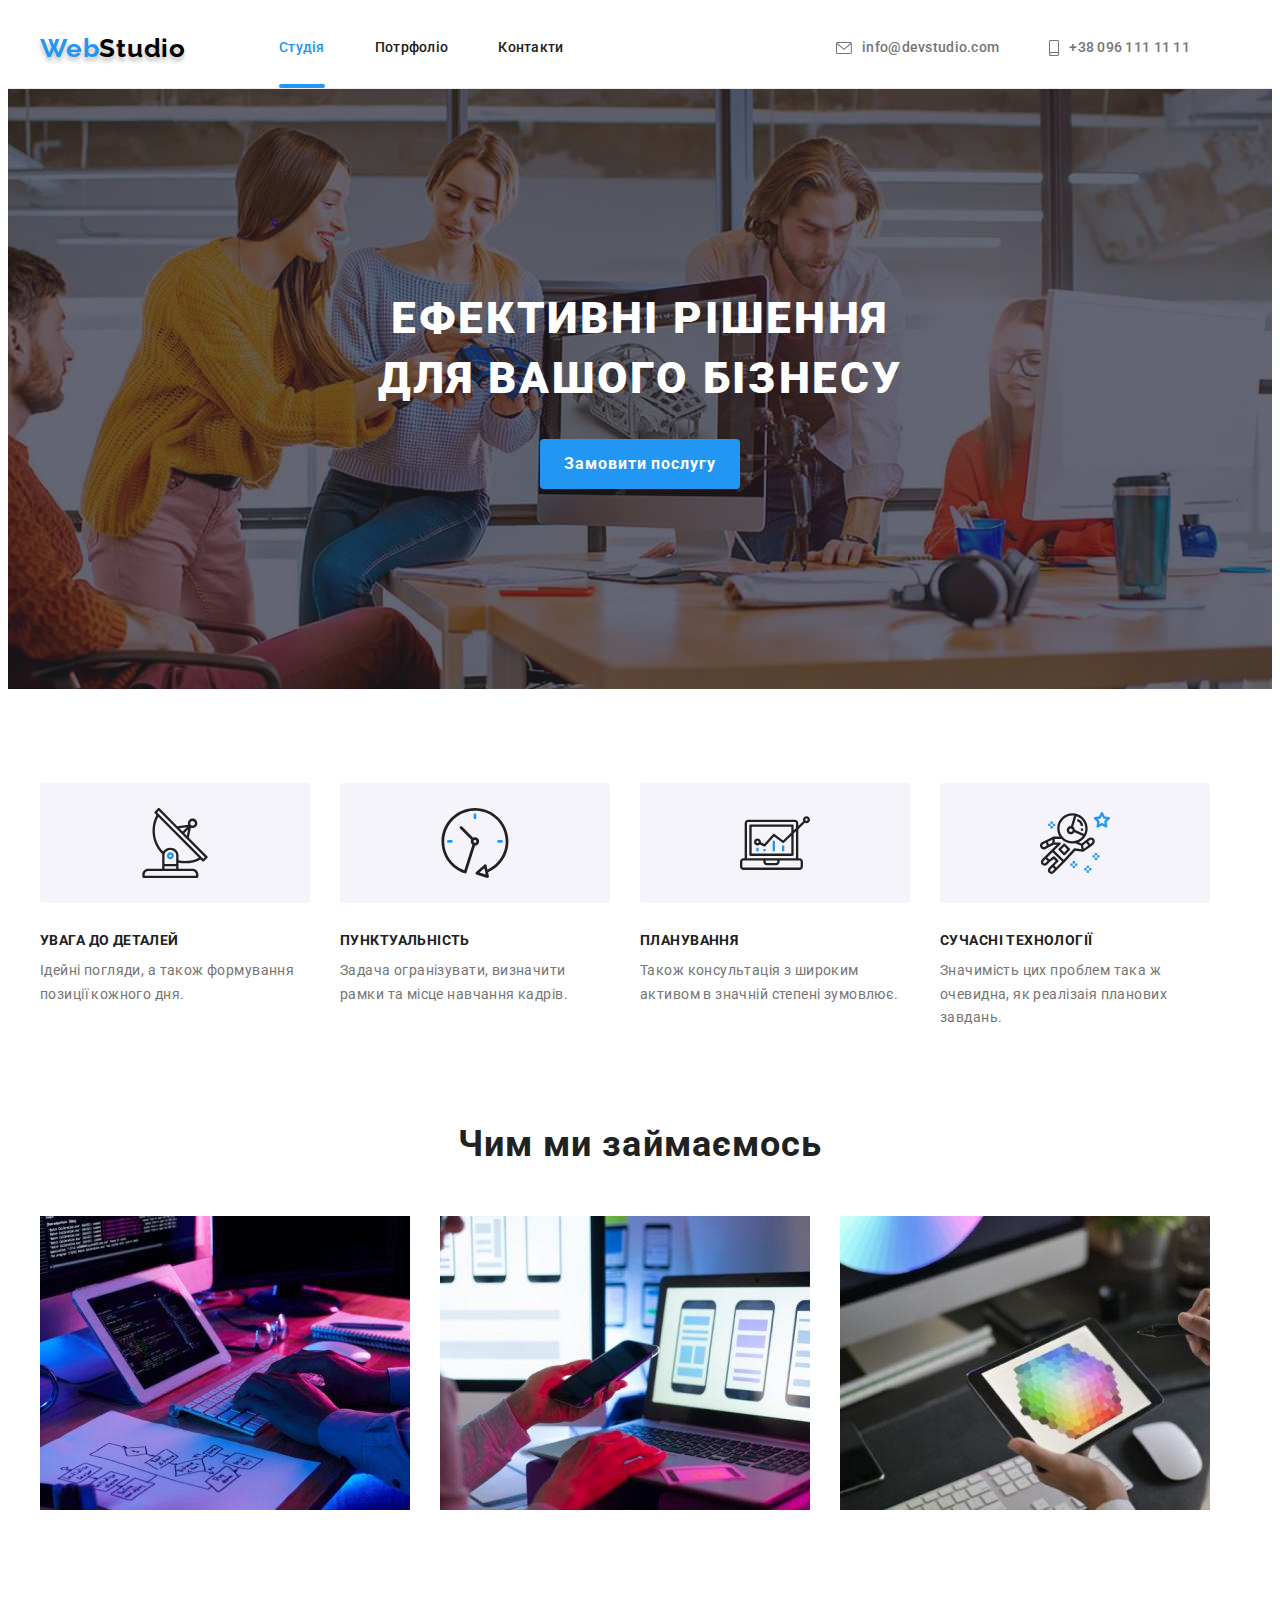
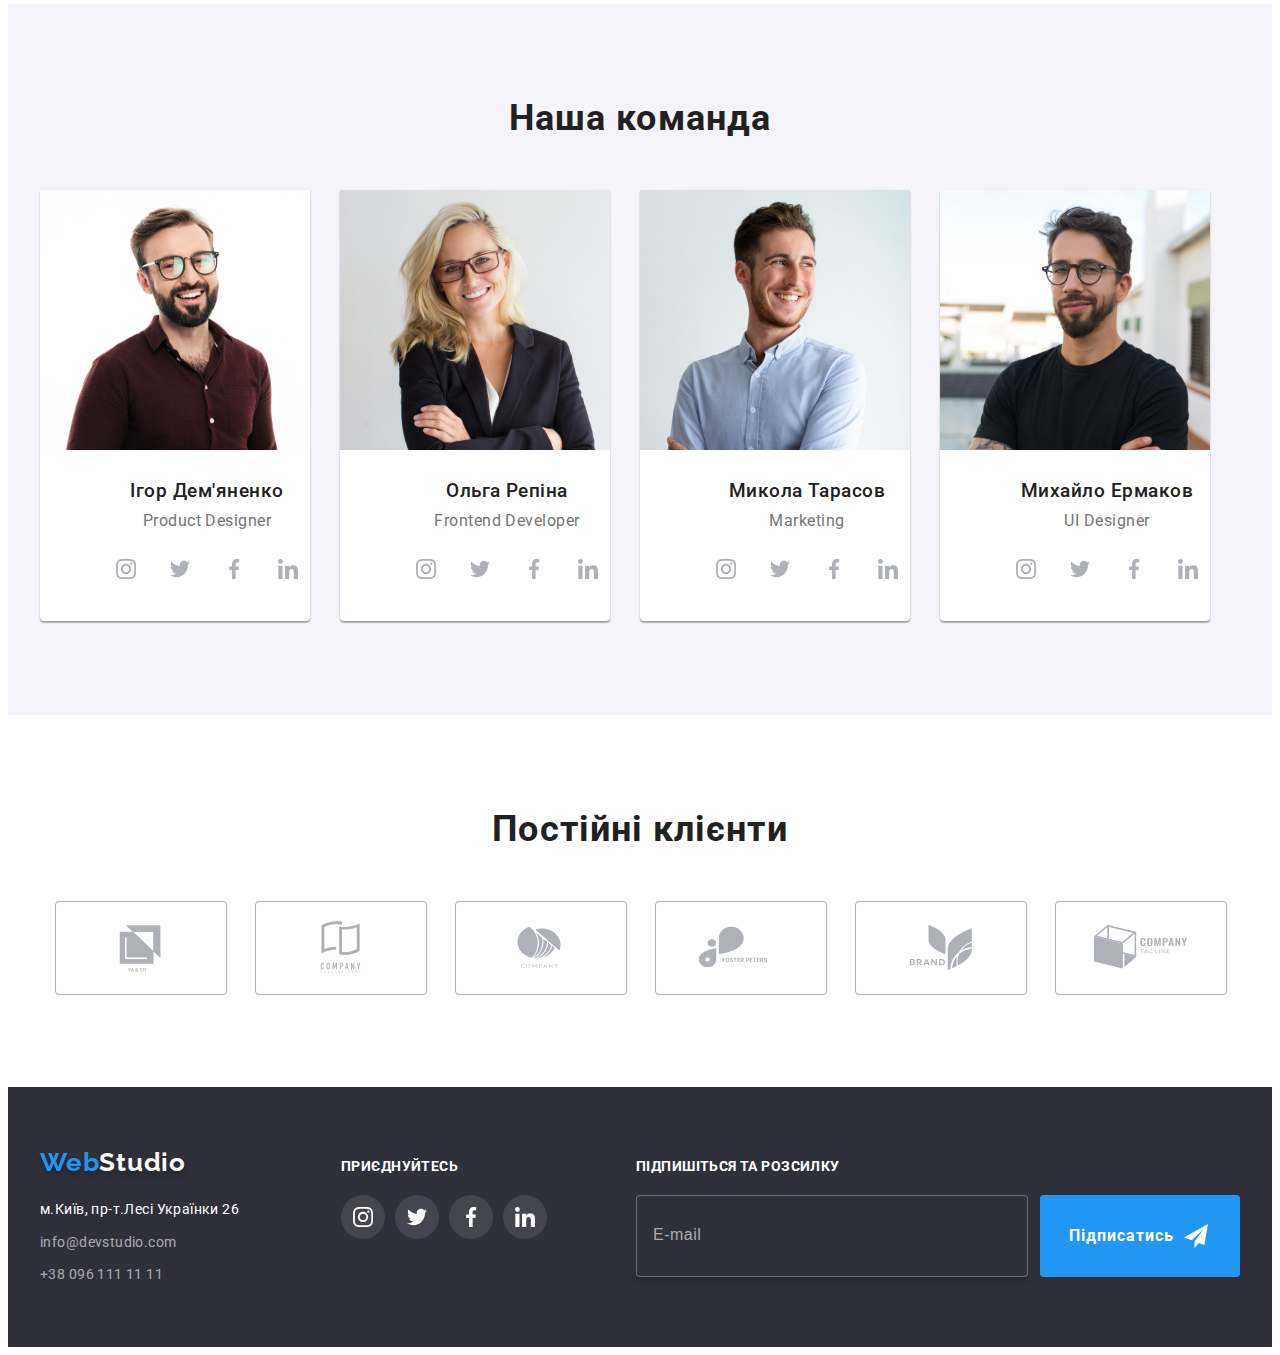
<file: index.html>
<!DOCTYPE html>
<html lang="uk">

<head>
  <meta charset="UTF-8" />
  <meta http-equiv="X-UA-Compatible" content="IE=edge" />
  <meta name="viewport" content="width=device-width, initial-scale=1.0" />
  <title>WS</title>
  <link href="https://fonts.googleapis.com/css2?family=Raleway:wght@700&family=Roboto:wght@400;500;700;900&display=swap"
    rel="stylesheet">
  <link rel="stylesheet" href="https://cdnjs.cloudflare.com/ajax/libs/modern-normalize/1.1.0/modern-normalize.min.css"
    integrity="sha512-wpPYUAdjBVSE4KJnH1VR1HeZfpl1ub8YT/NKx4PuQ5NmX2tKuGu6U/JRp5y+Y8XG2tV+wKQpNHVUX03MfMFn9Q=="
    crossorigin="anonymous" referrerpolicy="no-referrer" />
  <link rel="stylesheet" href="./css/main.css">
</head>

<body>
  <header class="header">
    <div class="container">
      <a class="logo link" href="./index.html">
        <span>Web</span><span class="logo-second-color">Studio</span>
      </a>
      <nav class="nav">
        <ul class="nav__list list">
          <li class="nav__item">
            <a class="nav__link link current" href="./index.html">
              <span>Студія</span>
            </a>
          </li>
          <li class="nav__item">
            <a class="nav__link link" href="./portfolio.html">
              <span>Потрфоліо</span>
            </a>
          </li>
          <li class="nav__item">
            <a class="nav__link link" href="">
              <span>Контакти</span>
            </a>
          </li>
        </ul>
      </nav>
      <ul class="contacts list">
        <li class="contacts__item">
          <a class="contacts__link link" href="mailto:info@devstudio.com">
            <svg class="contacts__icon" width="16" height="12">
              <use href="./images/icons.svg#envelope"></use>
            </svg>info@devstudio.com </a>
        </li>
        <li class="contacts__item">
          <a class="contacts__link link" href="tel:+380961111111">
            <svg class="contacts__icon" width="10" height="16">
              <use href="./images/icons.svg#smartphone"></use>
            </svg>+38 096 111 11 11 </a>
        </li>
      </ul>
    </div>
  </header>
  <main>
    <section class="hero">
      <div class="container">
        <h1 class="hero__title">
          Ефективні рішення для вашого бізнесу
        </h1>
        <button class="btn" type="button" data-modal-open>
          Замовити поcлугу
        </button>
      </div>
    </section>
    <section class="benefits">
      <div class="container">
        <h2 class="benefits__title visually-hidden">Наші переваги</h2>
        <ul class="benefits__list list">
          <li class="benefits__item">
            <div class="benefits__icon">
              <svg width="70" height="70">
                <use href="./images/icons.svg#antenna"></use>
              </svg>
            </div>
            <h3 class="benefits__subtitle">Увага до деталей</h3>
            <p class="benefits__text">Ідейні погляди, а також формування позиції кожного дня.</p>
          </li>
          <li class="benefits__item">
            <div class="benefits__icon">
              <svg width="70" height="70">
                <use href="./images/icons.svg#clock"></use>
              </svg>
            </div>
            <h3 class="benefits__subtitle">Пунктуальність</h3>
            <p class="benefits__text">Задача огранізувати, визначити рамки та місце навчання кадрів.</p>
          </li>
          <li class="benefits__item">
            <div class="benefits__icon">
              <svg width="70" height="70">
                <use href="./images/icons.svg#diagram"></use>
              </svg>
            </div>
            <h3 class="benefits__subtitle">Планування</h3>
            <p class="benefits__text">Також консультація з широким активом в значній степені зумовлює.</p>
          </li>
          <li class="benefits__item">
            <div class="benefits__icon">
              <svg width="70" height="70">
                <use href="./images/icons.svg#astronaut"></use>
              </svg>
            </div>
            <h3 class="benefits__subtitle">Сучасні технології</h3>
            <p class="benefits__text">Значимість цих проблем така ж очевидна, як реалізаія планових завдань.</p>
          </li>
        </ul>
      </div>
    </section>
    <section class="direction">
      <div class="container">
        <h2 class="direction__title">Чим ми займаємось</h2>
        <ul class="direction__list list">
          <li class="direction__item">
            <a class="direction__link" href="">
              <div class="direction__wrap">
                <img src="./images/img1.jpg" alt="Десктопні додатки" width="370" />
                <h3 class="direction__subtitle">Десктопні додатки</h3>
              </div>
            </a>
          </li>
          <li class="direction__item">
            <a class="direction__link" href="">
              <div class="direction__wrap">
                <img src="./images/img2.jpg" alt="Мобільний додаток" width="370" />
                <h3 class="direction__subtitle">Мобільні додатки</h3>
              </div>
            </a>
          </li>
          <li class="direction__item">
            <a class="direction__link" href="">
              <div class="direction__wrap">
                <img src="./images/img3.jpg" alt="Дизайнерські рішення" width="370" />
                <h3 class="direction__subtitle">Дизайнерські рішення</h3>
              </div>
            </a>
          </li>
        </ul>
      </div>
    </section>
    <section class="staff">
      <div class="container">
        <h2 class="staff__title">Наша команда</h2>
        <ul class="staff__list list">
          <li class="staff__item">
            <img src="./images/p1.jpg" alt="Фото Ігор Дем'яненко" width="270" />
            <div class="staff-containet">
              <h3 class="staff__subtitle">Ігор Дем'яненко</h3>
              <p class="staff__text" lang="en">Product Designer</p>
              <ul class="social-networks list">
                <li class="social-networks__item">
                  <a class="social-networks__link" href="">
                    <svg class="social-networks__icon" width="20" height="20">
                      <use href="./images/icons.svg#instagram"></use>
                    </svg>
                  </a>
                </li>
                <li class="social-networks__item">
                  <a class="social-networks__link" href="">
                    <svg class="social-networks__icon" width="20" height="20">
                      <use href="./images/icons.svg#twitter"></use>
                    </svg>
                  </a>
                </li>
                <li class="social-networks__item">
                  <a class="social-networks__link" href="">
                    <svg class="social-networks__icon" width="20" height="20">
                      <use href="./images/icons.svg#facebook"></use>
                    </svg>
                  </a>
                </li>
                <li class="social-networks__item">
                  <a class="social-networks__link" href="">
                    <svg class="social-networks__icon" width="20" height="20">
                      <use href="./images/icons.svg#linkedin"></use>
                    </svg>
                  </a>
                </li>
              </ul>
            </div>
          </li>
          <li class="staff__item">
            <img src="./images/p2.jpg" alt="Фото Ольга Репіна" width="270" />
            <div class="staff-containet">
              <h3 class="staff__subtitle">Ольга Репіна</h3>
              <p class="staff__text" lang="en">Frontend Developer</p>
              <ul class="social-networks list">
                <li class="social-networks__item">
                  <a class="social-networks__link" href="">
                    <svg class="social-networks__icon" width="20" height="20">
                      <use href="./images/icons.svg#instagram"></use>
                    </svg>
                  </a>
                </li>
                <li class="social-networks__item">
                  <a class="social-networks__link" href="">
                    <svg class="social-networks__icon" width="20" height="20">
                      <use href="./images/icons.svg#twitter"></use>
                    </svg>
                  </a>
                </li>
                <li class="social-networks__item">
                  <a class="social-networks__link" href="">
                    <svg class="social-networks__icon" width="20" height="20">
                      <use href="./images/icons.svg#facebook"></use>
                    </svg>
                  </a>
                </li>
                <li class="social-networks__item">
                  <a class="social-networks__link" href="">
                    <svg class="social-networks__icon" width="20" height="20">
                      <use href="./images/icons.svg#linkedin"></use>
                    </svg>
                  </a>
                </li>
              </ul>
            </div>
          </li>
          <li class="staff__item">
            <img src="./images/p3.jpg" alt="Фото Микола Тарасов" width="270" />
            <div class="staff-containet">
              <h3 class="staff__subtitle">Микола Тарасов</h3>
              <p class="staff__text" lang="en">Marketing</p>
              <ul class="social-networks list">
                <li class="social-networks__item">
                  <a class="social-networks__link" href="">
                    <svg class="social-networks__icon" width="20" height="20">
                      <use href="./images/icons.svg#instagram"></use>
                    </svg>
                  </a>
                </li>
                <li class="social-networks__item">
                  <a class="social-networks__link" href="">
                    <svg class="social-networks__icon" width="20" height="20">
                      <use href="./images/icons.svg#twitter"></use>
                    </svg>
                  </a>
                </li>
                <li class="social-networks__item">
                  <a class="social-networks__link" href="">
                    <svg class="social-networks__icon" width="20" height="20">
                      <use href="./images/icons.svg#facebook"></use>
                    </svg>
                  </a>
                </li>
                <li class="social-networks__item">
                  <a class="social-networks__link" href="">
                    <svg class="social-networks__icon" width="20" height="20">
                      <use href="./images/icons.svg#linkedin"></use>
                    </svg>
                  </a>
                </li>
              </ul>
            </div>
          </li>
          <li class="staff__item">
            <img src="./images/p4.jpg" alt="Фото Михайло Ермаков" width="270" />
            <div class="staff-containet">
              <h3 class="staff__subtitle">Михайло Ермаков</h3>
              <p class="staff__text" lang="en">UI Designer</p>
              <ul class="social-networks list">
                <li class="social-networks__item">
                  <a class="social-networks__link" href="">
                    <svg class="social-networks__icon" width="20" height="20">
                      <use href="./images/icons.svg#instagram"></use>
                    </svg>
                  </a>
                </li>
                <li class="social-networks__item">
                  <a class="social-networks__link" href="">
                    <svg class="social-networks__icon" width="20" height="20">
                      <use href="./images/icons.svg#twitter"></use>
                    </svg>
                  </a>
                </li>
                <li class="social-networks__item">
                  <a class="social-networks__link" href="">
                    <svg class="social-networks__icon" width="20" height="20">
                      <use href="./images/icons.svg#facebook"></use>
                    </svg>
                  </a>
                </li>
                <li class="social-networks__item">
                  <a class="social-networks__link" href="">
                    <svg class="social-networks__icon" width="20" height="20">
                      <use href="./images/icons.svg#linkedin"></use>
                    </svg>
                  </a>
                </li>
              </ul>
            </div>
          </li>
        </ul>
      </div>
    </section>
    <section class="customers">
      <div class="container">
        <h2 class="customers__title">Постійні клієнти</h2>
        <ul class="customers__list list">
          <li class="customers__item">
            <a class="customers__link" href="">
              <svg class="customers__icon" width="106" height="60">
                <use href="./images/icons.svg#Logo-1"></use>
              </svg>
            </a>
          </li>
          <li class=" customers__item">
            <a class="customers__link" href="">
              <svg class="customers__icon" width="106" height="60">
                <use href="./images/icons.svg#Logo-2"></use>
              </svg>
            </a>
          </li>
          <li class="customers__item">
            <a class="customers__link" href="">
              <svg class="customers__icon" width="106" height="60">
                <use href="./images/icons.svg#Logo-3"></use>
              </svg>
            </a>
          </li>
          <li class="customers__item">
            <a class="customers__link" href="">
              <svg class="customers__icon" width="106" height="60">
                <use href="./images/icons.svg#Logo-4"></use>
              </svg>
            </a>
          </li>
          <li class="customers__item">
            <a class="customers__link" href="">
              <svg class="customers__icon" width="106" height="60">
                <use href="./images/icons.svg#Logo-5"></use>
              </svg>
            </a>
          </li>
          <li class="customers__item">
            <a class="customers__link" href="">
              <svg class="customers__icon" width="106" height="60">
                <use href="./images/icons.svg#Logo-6"></use>
              </svg>
            </a>
          </li>
        </ul>
      </div>
    </section>
  </main>
  <footer class="footer">
    <div class="container">
      <div class="footer__list">
        <div class="address-container">
          <a class="logo" href="./index.html">
            <span>Web</span><span class="logo-third-color">Studio</span>
          </a>
          <address class="address">
            <ul class="address__list list">
              <li class="address__item">
                <a class="address__link" href="">
                  <p class="address__text">м.Київ, пр-т.Лесі Українки 26</p>
                </a>
              </li>
              <li class="address__item">
                <a class="address__link" href="mailto:info@devstudio.com">info@devstudio.com </a>
              </li>
              <li class="address__item">
                <a class="address__link" href="tel:+380961111111">+38 096 111 11 11 </a>
              </li>
            </ul>
          </address>
        </div>
        <div class="social-networks-container">
          <p class="footer__text">Приєднуйтесь</p>
          <ul class="social-contact-list list">
            <li class="social-contact-item">
              <a class="social-contact-link link" href="">
                <svg class="social-contact-icon" width="20" height="20">
                  <use href="./images/icons.svg#instagram"></use>
                </svg>
              </a>
            </li>
            <li class="social-contact-item">
              <a class="social-contact-link link" href="">
                <svg class="social-contact-icon" width="20" height="20">
                  <use href="./images/icons.svg#twitter"></use>
                </svg>
              </a>
            </li>
            <li class="social-contact-item">
              <a class="social-contact-link link" href="">
                <svg class="social-contact-icon" width="20" height="20">
                  <use href="./images/icons.svg#facebook"></use>
                </svg>
              </a>
            </li>
            <li class="social-contact-item">
              <a class="social-contact-link link" href="">
                <svg class="social-contact-icon" width="20" height="20">
                  <use href="./images/icons.svg#linkedin"></use>
                </svg>
              </a>
            </li>
          </ul>
        </div>
        <div class="subscription">
          <p class="footer__text">Підпишіться та розсилку</p>
          <form class="subscription__form">
            <input type="email" name="email" class="subscription__input" placeholder="E-mail">
            <button type="submit" class="btn">
              <span class="btn__text">Підписатись</span><svg class="icon-send" width="24" height="24">
                <use href="./images/icons.svg#icon-send"></use>
              </svg>
            </button>
          </form>
        </div>
      </div>
    </div>
  </footer>
  <div class="backdrop is-hidden" data-modal>
    <div class="modal">
      <button type="button" class="data-modal-close" data-modal-close>
        <svg class="close-icon" width="18" height="18">
          <use href="./images/icons.svg#close-black"></use>
        </svg>
      </button>
      <p class="modal-title">Залишіть ваші дані, ми вам передзвонимо</p>
      <form class="form">
        <div class="form-item">
          <label class="modal-label" for="name">Ім'я</label>
          <div class="input-wrap">
            <input class="modal-input" type="text" name="user" id="name" placeholder=" ">
            <svg class="icon-modal" width="18" height="18">
              <use href="./images/icons.svg#person-modal"></use>
            </svg>
          </div>
        </div>
        <div class="form-item">
          <label class="modal-label" for="tel">Телефон</label>
          <div class="input-wrap">
            <input class="modal-input" type="tel" name="tel" id="tel" placeholder=" ">
            <svg class="icon-modal" width="18" height="18">
              <use href="./images/icons.svg#phone-modal"></use>
            </svg>
          </div>
        </div>
        <div class="form-item">
          <label class="modal-label" for="mail">Електронна адреса</label>
          <div class="input-wrap">
            <input class="modal-input" type="email" name="email" id="mail" placeholder=" ">
            <svg class="icon-modal" width="18" height="18">
              <use href="./images/icons.svg#email-modal"></use>
            </svg>
          </div>
        </div>
        <div class="form-item">
          <label class="modal-label" for="coment">Коментар</label>
          <textarea class="modal-text" name="coment" id="coment" rows="10" placeholder="Введіть текст"></textarea>
        </div>
        <div class="checkbox-field">
          <input class="check-input visually-hidden " type="checkbox" name="privacy" id="privacy">
          <label class="check-text" for="privacy">
            <span class="checkbox-span"><svg class="check-icon" width="11" height="8">
                <use href="./images/icons.svg#vector"></use>
              </svg></span>Погоджуюсь на розсилку та приймаю <a class="checkbox-link" href="" target="_blank"
              rel="noopener noreferrer">Умови договору</a>
          </label>
        </div>
        <button type="submit" class="btn">Відправити</button>
      </form>
    </div>
  </div>
  <script src="./js/modal.js"></script>
</body>

</html>
</file>
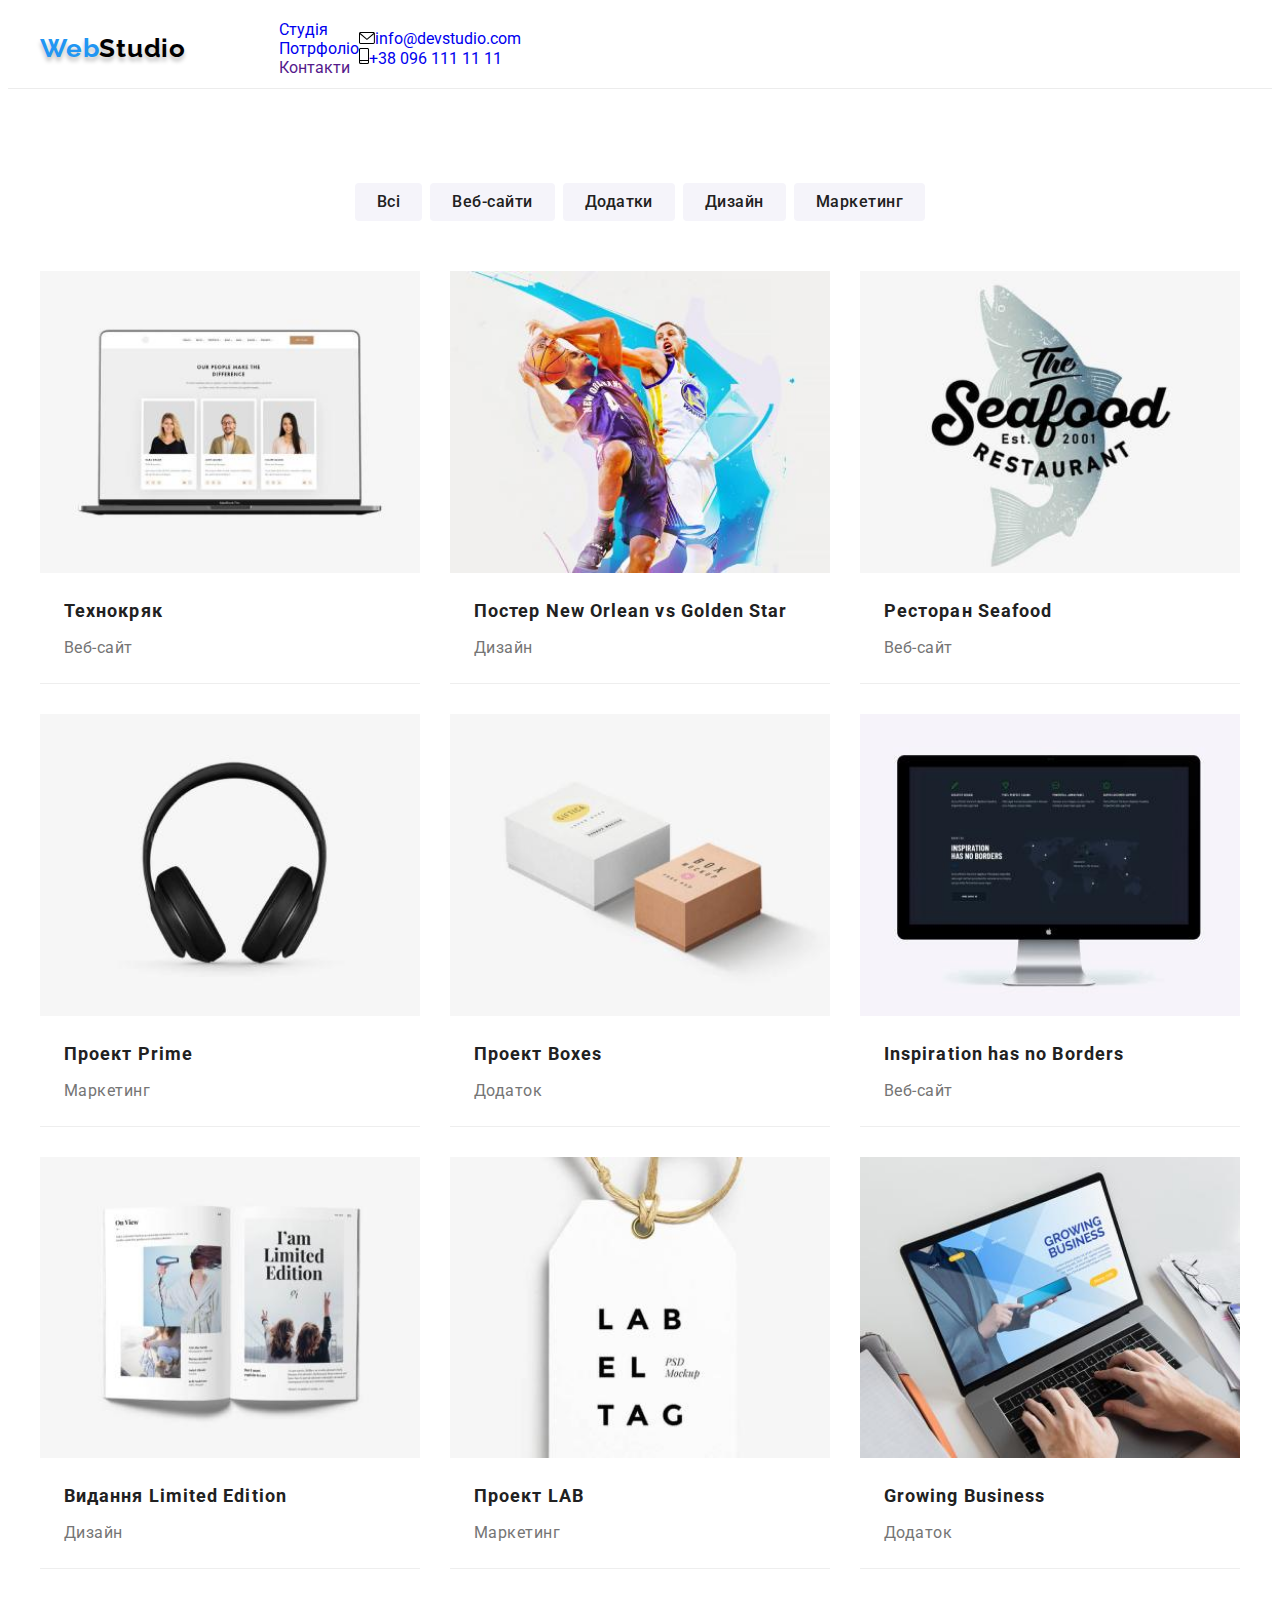
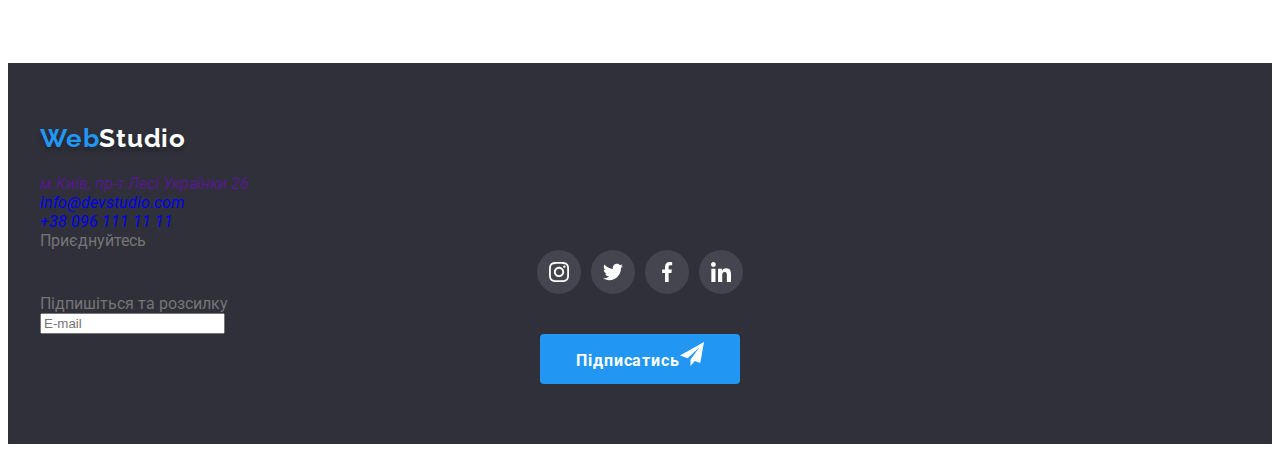
<file: portfolio.html>
<!DOCTYPE html>
<html lang="uk">

<head>
  <meta charset="UTF-8" />
  <meta http-equiv="X-UA-Compatible" content="IE=edge" />
  <meta name="viewport" content="width=device-width, initial-scale=1.0" />
  <title>Portfolio</title>
  <link href="https://fonts.googleapis.com/css2?family=Raleway:wght@700&family=Roboto:wght@400;500;700;900&display=swap"
    rel="stylesheet">
  <link rel="stylesheet" href="https://cdnjs.cloudflare.com/ajax/libs/modern-normalize/1.1.0/modern-normalize.min.css"
    integrity="sha512-wpPYUAdjBVSE4KJnH1VR1HeZfpl1ub8YT/NKx4PuQ5NmX2tKuGu6U/JRp5y+Y8XG2tV+wKQpNHVUX03MfMFn9Q=="
    crossorigin="anonymous" referrerpolicy="no-referrer" />
  <link rel="stylesheet" href="./css/main.css">
</head>

<body>
  <header class="header">
    <div class="container">
      <a class="logo link" href="./index.html">
        <span class="logo-first-color">Web</span><span class="logo-second-color">Studio</span>
      </a>
      <nav class="header-nav">
        <ul class="header-list list">
          <li class="header-item">
            <a class="header-link link " href="./index.html">
              <span>Студія</span>
            </a>
          </li>
          <li class="header-item">
            <a class="header-link link current" href="./portfolio.html">
              <span>Потрфоліо</span>
            </a>
          </li>
          <li class="header-item">
            <a class="header-link link" href="">
              <span>Контакти</span>
            </a>
          </li>
        </ul>
      </nav>
      <ul class="header-contact-list list">
        <li class="header-contact-item">
          <a class="header-contact-link link" href="mailto:info@devstudio.com">
            <svg class="contact-icon" width="16" height="12">
              <use href="./images/icons.svg#envelope"></use>
            </svg>info@devstudio.com </a>
        </li>
        <li class="header-contact-item">
          <a class="header-contact-link link" href="tel:+380961111111">
            <svg class="contact-icon" width="10" height="16">
              <use href="./images/icons.svg#smartphone"></use>
            </svg>+38 096 111 11 11 </a>
        </li>
      </ul>
    </div>
  </header>
  <main>
    <section class="colection">
      <div class="container">
        <h1 class="colection-title visually-hidden">Потрфоліо</h1>
        <ul class="filter-list list">
          <li class="filter-item">
            <button class="filter-btn" type="button">Всі</button>
          </li>
          <li class="filter-item">
            <button class="filter-btn" type="button">Веб-сайти</button>
          </li>
          <li class="filter-item">
            <button class="filter-btn" type="button">Додатки</button>
          </li>
          <li class="filter-item">
            <button class="filter-btn" type="button">Дизайн</button>
          </li>
          <li class="filter-item">
            <button class="filter-btn" type="button">Маркетинг</button>
          </li>
        </ul>
        <h2 class="section-subtitle visually-hidden">Приклади виконаних робіт</h2>
        <ul class="colection-list list">
          <li class="colection-item">
            <a class="colection-link link" href="">
              <div class="colection-top-wrap">
                <img src="./images/portfolio/project-1.jpg" width="370" height="294" alt="Веб-сайт" />
                <p class="colection-top-text">Ресурс пропонує комплексні пропозиції з різним рівнем функціоналу та
                  сервісів. Все це дозволить відвідувачу отримати вичерпні відомості про компанію або приватну особу.
                </p>
              </div>
              <div class="contaiter-colection">
                <h3 class="colection-caption">Технокряк</h3>
                <p class="colection-text">Веб-сайт</p>
              </div>
            </a>
          </li>
          <li class="colection-item">
            <a class="colection-link link" href="">
              <div class="colection-top-wrap">
                <img src="./images/portfolio/project-4.jpg" width="370" height="294" alt="Постер" />
                <p class="colection-top-text">Ресурс пропонує комплексні пропозиції з різним рівнем функціоналу та
                  сервісів. Все це дозволить відвідувачу отримати вичерпні відомості про компанію або приватну особу.
                </p>
              </div>
              <div class="contaiter-colection">
                <h3 class="colection-caption">Постер <span lang="en">New Orlean vs Golden Star</span></h3>
                <p class="colection-text">Дизайн</p>
              </div>
            </a>
          </li>
          <li class="colection-item">
            <a class="colection-link link" href="">
              <div class="colection-top-wrap">
                <img src="./images/portfolio/project-7.jpg" width="370" height="294" alt="Веб-сайт" />
                <p class="colection-top-text">Ресурс пропонує комплексні пропозиції з різним рівнем функціоналу та
                  сервісів. Все це дозволить відвідувачу отримати вичерпні відомості про компанію або приватну особу.
                </p>
              </div>
              <div class="contaiter-colection">
                <h3 class="colection-caption">Ресторан <span lang="en">Seafood</span></h3>
                <p class="colection-text">Веб-сайт</p>
              </div>
            </a>
          </li>
          <li class="colection-item">
            <a class="colection-link link" href="">
              <div class="colection-top-wrap">
                <img src="./images/portfolio/project-2.jpg" width="370" height="294" alt="Проект" />
                <p class="colection-top-text">Ресурс пропонує комплексні пропозиції з різним рівнем функціоналу та
                  сервісів. Все це дозволить відвідувачу отримати вичерпні відомості про компанію або приватну особу.
                </p>
              </div>
              <div class="contaiter-colection">
                <h3 class="colection-caption">Проект <span lang="en">Prime</span></h3>
                <p class="colection-text">Маркетинг</p>
              </div>
            </a>
          </li>
          <li class="colection-item">
            <a class="colection-link link" href="">
              <div class="colection-top-wrap">
                <img src="./images/portfolio/project-5.jpg" width="370" height="294" alt="Додаток" />
                <p class="colection-top-text">Ресурс пропонує комплексні пропозиції з різним рівнем функціоналу та
                  сервісів. Все це дозволить відвідувачу отримати вичерпні відомості про компанію або приватну особу.
                </p>
              </div>
              <div class="contaiter-colection">
                <h3 class="colection-caption">Проект <span lang="en">Boxes</span></h3>
                <p class="colection-text">Додаток</p>
              </div>
            </a>
          </li>
          <li class="colection-item">
            <a class="colection-link link" href="">
              <div class="colection-top-wrap">
                <img src="./images/portfolio/project-8.jpg" width="370" height="294" alt="Веб-сайт" />
                <p class="colection-top-text">Ресурс пропонує комплексні пропозиції з різним рівнем функціоналу та
                  сервісів. Все це дозволить відвідувачу отримати вичерпні відомості про компанію або приватну особу.
                </p>
              </div>
              <div class="contaiter-colection">
                <h3 class="colection-caption" lang="en">Inspiration has no Borders</h3>
                <p class="colection-text">Веб-сайт</p>
              </div>
            </a>
          </li>
          <li class="colection-item">
            <a class="colection-link link" href="">
              <div class="colection-top-wrap">
                <img src="./images/portfolio/project-3.jpg" width="370" height="294" alt="Видання" />
                <p class="colection-top-text">Ресурс пропонує комплексні пропозиції з різним рівнем функціоналу та
                  сервісів. Все це дозволить відвідувачу отримати вичерпні відомості про компанію або приватну особу.
                </p>
              </div>
              <div class="contaiter-colection">
                <h3 class="colection-caption">Видання <span lang="en">Limited Edition</span></h3>
                <p class="colection-text">Дизайн</p>
              </div>
            </a>
          </li>
          <li class="colection-item">
            <a class="colection-link link" href="">
              <div class="colection-top-wrap">
                <img src="./images/portfolio/project-6.jpg" width="370" height="294" alt="Проект" />
                <p class="colection-top-text">Ресурс пропонує комплексні пропозиції з різним рівнем функціоналу та
                  сервісів. Все це дозволить відвідувачу отримати вичерпні відомості про компанію або приватну особу.
                </p>
              </div>
              <div class="contaiter-colection">
                <h3 class="colection-caption">Проект <span lang="en">LAB</span></h3>
                <p class="colection-text">Маркетинг</p>
              </div>
            </a>
          </li>
          <li class="colection-item">
            <a class="colection-link link" href="">
              <div class="colection-top-wrap">
                <img src="./images/portfolio/project-9.jpg" width="370" height="294" alt="Додаток" />
                <p class="colection-top-text">Ресурс пропонує комплексні пропозиції з різним рівнем функціоналу та
                  сервісів. Все це дозволить відвідувачу отримати вичерпні відомості про компанію або приватну особу.
                </p>
              </div>
              <div class="contaiter-colection">
                <h3 class="colection-caption" lang="en">Growing Business</h3>
                <p class="colection-text">Додаток</p>
              </div>
            </a>
          </li>
        </ul>
      </div>
    </section>
  </main>
  <footer class="footer">
    <div class="container">
      <div class="footer-container">
        <div class="container-adress">
          <a class="logo link" href="./index.html">
            <span class="logo-first-color">Web</span><span class="logo-third-color">Studio</span>
          </a>
          <address class="footer-contact">
            <ul class="footer-contact-list list">
              <li class="footer-contact-item">
                <a class="footer-contact-link link" href="">
                  <p class="footer-contact-address">м.Київ, пр-т.Лесі Українки 26</p>
                </a>
              </li>
              <li class="footer-contact-item">
                <a class="footer-contact-link link" href="mailto:info@devstudio.com">info@devstudio.com </a>
              </li>
              <li class="footer-contact-item">
                <a class="footer-contact-link link" href="tel:+380961111111">+38 096 111 11 11 </a>
              </li>
            </ul>
          </address>
        </div>
        <div class="container-social-contact">
          <p class="container-text">Приєднуйтесь</p>
          <ul class="social-contact-list list">
            <li class="social-contact-item">
              <a class="social-contact-link link" href="">
                <svg class="social-contact-icon" width="20" height="20">
                  <use href="./images/icons.svg#instagram"></use>
                </svg>
              </a>
            </li>
            <li class="social-contact-item">
              <a class="social-contact-link link" href="">
                <svg class="social-contact-icon" width="20" height="20">
                  <use href="./images/icons.svg#twitter"></use>
                </svg>
              </a>
            </li>
            <li class="social-contact-item">
              <a class="social-contact-link link" href="">
                <svg class="social-contact-icon" width="20" height="20">
                  <use href="./images/icons.svg#facebook"></use>
                </svg>
              </a>
            </li>
            <li class="social-contact-item">
              <a class="social-contact-link link" href="">
                <svg class="social-contact-icon" width="20" height="20">
                  <use href="./images/icons.svg#linkedin"></use>
                </svg>
              </a>
            </li>
          </ul>
        </div>
        <div class="rss">
          <p class="container-text">Підпишіться та розсилку</p>
          <form class="form-rss">
            <input type="email" name="email" class="footer-rss" placeholder="E-mail">
            <button type="submit" class="btn">
              <span class="footer-btn-text">Підписатись</span><svg class="icon-send" width="24" height="24">
                <use href="./images/icons.svg#icon-send"></use>
              </svg>
            </button>
          </form>
        </div>
      </div>
    </div>
  </footer>
</body>

</html>
</file>
<file: css/main.css>
/* ?----Custom Properties---- */
:root {
  --brand-primary-color: #2196F3;
  --brand-second-color: #212121;
  --brand-logo-second-color: #000000;
  --text-primary-color: #757575;
  --bkc-primary-color: #FFFFFF;
  --bkc-second-color: #2F303A;
  --bkc-third-color: #F5F4FA;
  --bkc-hero-color: rgba(47, 48, 58, 0.4);
  --hover-color: #2196F3;
  --btn-hover: #188CE8;
  --border-color: #ECECEC;
  --icon-primary-color: #AFB1B8;
}

/*? ----General settings -------*/
body {
  font-family: 'Roboto', sans-serif;
  color: var(--text-primary-color);
  background-color: var(--bkc-primary-color);
}

p,
h1,
h2,
h3 {
  margin: 0;
}

.list {
  list-style: none;
  margin: 0;
  padding-left: 0;
}

/* ---в кінці .link забрати бо додато но блоків */
.link {
  text-decoration: none;
}

.visually-hidden {
  position: absolute;
  white-space: nowrap;
  width: 1px;
  height: 1px;
  overflow: hidden;
  border: 0;
  padding: 0;
  clip: rect(0 0 0 0);
  clip-path: inset(50%);
  margin: -1px;
}

.container {
  width: 1200px;
  margin: 0 auto;
  padding-left: 15px;
  padding-right: 15px;
}

img {
  display: block;
  width: 100%;
  height: auto;
}

/* ----Page---- */

/* ?--------------logo-------------- */
.logo {
  display: block;
  font-family: 'Raleway';
  font-weight: 700;
  font-size: 26px;
  line-height: 1.19;
  letter-spacing: 0.03em;
  text-shadow: 0px 4px 4px rgba(0, 0, 0, 0.25);
  margin-right: 93px;
  color: var(--brand-primary-color);
  text-decoration: none;
}

/* .logo-first-color {
  color: var(--brand-primary-color);
} */
/* -----зробити модифікатори------ */
.logo-second-color {
  color: var(--brand-logo-second-color);
}

.logo-third-color {
  color: var(--bkc-primary-color);
}

/*? ----------header-------------- */

.header {
  border-bottom: 1px solid var(--border-color);
}

.header .container {
  display: flex;
  align-items: center;
  height: 80px;
}

.nav__list,
.contacts {
  font-weight: 500;
  font-size: 14px;
  line-height: 1.14;
  letter-spacing: 0.02em;
  display: flex;
  align-items: center;
}

.nav__item:not(:last-child) {
  margin-right: 50px;
}

.nav__link {
  text-decoration: none;
  color: var(--brand-second-color);
  position: relative;
  padding-top: 32px;
  padding-bottom: 32px;
  height: 100%;
  transition: color 250ms cubic-bezier(0.4, 0, 0.2, 1);
}

/* -----модифікатор наведення .nav__link----- */
.nav__link.current {
  color: var(--brand-primary-color);
}

.nav__link.current::after {
  content: '';
  position: absolute;
  width: 100%;
  height: 4px;
  background-color: var(--brand-primary-color);
  border-radius: 2px;
  left: 0;
  bottom: -1px;
}

.contacts {
  margin-left: auto;
}

.contacts__item {
  margin-right: 50px;
}

.contacts__link {
  text-decoration: none;
  color: var(--text-primary-color);
  display: flex;
  align-items: center;
  padding-top: 32px;
  padding-bottom: 32px;
  transition: color 250ms cubic-bezier(0.4, 0, 0.2, 1);
}

.contacts__icon {
  margin-right: 10px;
  fill: currentColor;
}

.nav__link:hover,
.nav__link:focus,
.contacts__link:hover,
.contacts__link:focus {
  color: var(--hover-color);
}

/* ----Main --- */

/* ?----hero---- */

.hero {
  padding-top: 200px;
  padding-bottom: 200px;
  background-color: var(--bkc-hero-color);
  background-image: linear-gradient(rgba(47, 48, 58, 0.4),
      rgba(47, 48, 58, 0.4)), url('../images/hero-bg.jpg');
  background-repeat: no-repeat;
  background-position: center;
  background-size: cover;
  max-width: 1600px;
  max-height: 600px;
  margin: 0 auto;
}

.hero__title {
  max-width: 600px;
  font-weight: 900;
  font-size: 44px;
  line-height: 1.36;
  text-align: center;
  letter-spacing: 0.06em;
  text-transform: uppercase;
  color: var(--bkc-primary-color);
  margin-left: auto;
  margin-right: auto;
  margin-bottom: 30px;
}

.btn {
  display: block;
  font-family: inherit;
  font-weight: 700;
  font-size: 16px;
  line-height: 1.87;
  min-width: 200px;
  min-height: 50px;
  text-align: center;
  margin: 0 auto;
  padding: 0;
  letter-spacing: 0.06em;
  color: var(--bkc-primary-color);
  background-color: var(--brand-primary-color);
  border-radius: 4px;
  outline: none;
  border: none;
  cursor: pointer;
  transition: background-color 250ms cubic-bezier(0.4, 0, 0.2, 1), box-shadow 250ms cubic-bezier(0.4, 0, 0.2, 1);
}

.btn:hover,
.btn:focus {
  background-color: var(--btn-hover);
  box-shadow: 0px 4px 4px rgba(0, 0, 0, 0.15);
}

/* ?----benefits---- */

.benefits {
  padding-top: 94px;
  padding-bottom: 47px;
}

/* -----можливо винести в загальні */
.benefits__title,
.direction__title,
.staff__title,
.customers__title {
  font-weight: 700;
  font-size: 36px;
  line-height: 1.16;
  text-align: center;
  letter-spacing: 0.03em;
  color: var(--brand-second-color);
  margin-bottom: 50px;
}

.benefits__list {
  display: flex;
}

.benefits__item {
  max-width: 270px;
}

.benefits__item:not(:last-child) {
  margin-right: 30px;
}

.benefits__subtitle {
  font-weight: 700;
  font-style: 400;
  font-size: 14px;
  line-height: 1.14;
  letter-spacing: 0.03em;
  text-transform: uppercase;
  color: var(--brand-second-color);
  margin-bottom: 10px;
}

.benefits__text {
  font-weight: 400;
  font-size: 14px;
  line-height: 1.71;
  letter-spacing: 0.03em;
  color: var(--text-primary-color);
}

.benefits__icon {
  width: 100%;
  height: 120px;
  background-color: var(--bkc-third-color);
  border-radius: 4px;
  display: flex;
  justify-content: center;
  align-items: center;
  margin-bottom: 30px;
}

/* ?----direction---- */

.direction {
  padding-top: 47px;
  padding-bottom: 94px;
}

.direction__list {
  display: flex;
}

.direction__item {
  max-width: 370px;
  display: block;
}

.direction__item:not(:last-child) {
  margin-right: 30px;
}

.direction__link {
  display: block;
  text-decoration: none
}

.direction__subtitle {
  position: absolute;
  width: 100%;
  bottom: 0;
  height: 70px;
  display: flex;
  align-items: center;
  justify-content: center;
  transform: translateY(100%);
  transition: transform 250ms cubic-bezier(0.4, 0, 0.2, 1);
  font-weight: 700;
  font-size: 14px;
  line-height: 1.14;
  letter-spacing: 0.03em;
  text-transform: uppercase;
  color: var(--bkc-primary-color);
  background-color: rgba(47, 48, 58, 0.8);
}

.direction__wrap {
  position: relative;
  overflow: hidden;
}

.direction__link:focus .direction-subtitle,
.direction__link:hover .direction-subtitle {
  transform: translateY(0);
}

/* ?----staff---- */

.staff {
  background-color: var(--bkc-third-color);
  padding-top: 94px;
  padding-bottom: 94px;
}

.staff-containet {
  width: 270px;
  padding: 30px 32px;
}

.staff__list {
  display: flex;
}

.staff__item {
  font-size: 16px;
  line-height: 1.18;
  text-align: center;
  letter-spacing: 0.03em;
  box-shadow: 0px 1px 3px rgba(0, 0, 0, 0.12), 0px 1px 1px rgba(0, 0, 0, 0.14), 0px 2px 1px rgba(0, 0, 0, 0.2);
  border-radius: 0px 0px 4px 4px;
  background-color: var(--bkc-primary-color);
  width: 270px;
}

.staff__item:not(:last-child) {
  margin-right: 30px;
}

.staff__subtitle {
  font-weight: 500;
  color: var(--brand-second-color);
  margin-bottom: 10px;
}

.staff__text {
  font-weight: 400;
  margin-bottom: 16px;
}

/* -------networks------ */
.social-networks {
  display: flex;
  justify-content: center;
}

.social-networks__item {
  width: 44px;
  height: 44px;
  margin-right: 10px;
}

.social-networks__item:last-child {
  margin-right: 0px;
}

/* ---- staff social-networks__link  ---
    background-color: var(--bkc-primary-color);
    color: var(--icon-primary-color);
        .social-networks__link:hover .social-networks__icon,
        .social-networks__link:focus .social-networks__icon {
          fill: var(--bkc-primary-color);
        }
*/
.social-networks__link {
  text-decoration: none;
  width: 100%;
  height: 100%;
  background-color: var(--bkc-primary-color);
  color: var(--icon-primary-color);
  border-radius: 50%;
  display: flex;
  align-items: center;
  justify-content: center;
  transition: background-color 250ms cubic-bezier(0.4, 0, 0.2, 1);
}

.social-networks__icon {
  fill: currentColor;
}

.social-networks__link:hover,
.social-networks__link:focus {
  background-color: var(--hover-color);
}

.social-networks__link:hover .social-networks__icon,
.social-networks__link:focus .social-networks__icon {
  fill: var(--bkc-primary-color);
}

/* ?-----Customers---------- */

.customers {
  padding-top: 94px;
  padding-bottom: 94px;
}

.customers__list {
  display: flex;
  justify-content: center;
}

.customers__item {
  width: 170px;
  height: 92px;
}

.customers__item:not(:last-child) {
  margin-right: 30px;
}

.customers__link {
  text-decoration: none;
  width: 100%;
  height: 100%;
  border: 1px solid var(--icon-primary-color);
  background-color: var(--bkc-primary-color);
  color: var(--icon-primary-color);
  border-radius: 4px;
  display: flex;
  align-items: center;
  justify-content: center;
  transition: border-color 250ms cubic-bezier(0.4, 0, 0.2, 1),
}


.customers__icon {
  fill: currentColor;
  transition: fill 250ms cubic-bezier(0.4, 0, 0.2, 1);
}

.customers__link:hover,
.customers__link:focus {
  border-color: var(--hover-color);
}

.customers__link:hover .customers__icon,
.customers__link:focus .customers__icon {
  fill: var(--hover-color);
}

/* ?----footer---- */


.footer {
  background-color: var(--bkc-second-color);
  padding-top: 60px;
  padding-bottom: 60px;
}

.footer__list {
  display: flex;
  align-items: baseline;
}

.address-container {
  width: 231px;
  margin-right: 70px;
}

.footer .logo {
  margin-bottom: 20px;
}

.address {
  font-style: normal;
}

.address__list {}

.address__item:not(:last-child) {
  margin-bottom: 9px;
}

.address__link {
  text-decoration: none;
  font-weight: 400;
  font-size: 14px;
  line-height: 1.71;
  letter-spacing: 0.03em;
  color: rgba(255, 255, 255, 0.6);
  transition: color 250ms cubic-bezier(0.4, 0, 0.2, 1);
}

.address__text {
  font-style: 400;
  color: var(--bkc-primary-color);
  transition: color 250ms cubic-bezier(0.4, 0, 0.2, 1);
}

.address__text:hover,
.address__text:focus,
.address__link:hover,
.address__link:focus {
  color: var(--hover-color);
}

/* -----social conteiner---- */
.footer__text {
  font-weight: 700;
  font-size: 14px;
  line-height: 1.14;
  letter-spacing: 0.03em;
  text-transform: uppercase;
  color: var(--bkc-primary-color);
  margin-bottom: 20px;
}

.social-networks-container {
  margin-right: auto;
}

/* ---------footer social-networks---
    background-color: rgba(255, 255, 255, 0.1);
    color: var(--bkc-primary-color);
        .social-contact-icon {
          fill: currentColor;
        }
------ */
.social-contact-list {
  display: flex;
  justify-content: center;
}

.social-contact-item {
  width: 44px;
  height: 44px;
  margin-right: 10px;
}

.social-contact-item:last-child {
  margin-right: 0;
}

.social-contact-link {
  width: 100%;
  height: 100%;
  background-color: rgba(255, 255, 255, 0.1);
  color: var(--bkc-primary-color);
  border-radius: 50%;
  display: flex;
  align-items: center;
  justify-content: center;
  transition: background-color 250ms cubic-bezier(0.4, 0, 0.2, 1);
}

.social-contact-icon {
  fill: currentColor;
}

.social-contact-link:focus,
.social-contact-link:hover {
  background-color: var(--hover-color);
}

/* ---------subscription------- */
.subscription__form .btn {
  display: flex;
  align-items: center;
  padding: 10px 29px;
}

.btn__text {
  margin-right: 10px;
}

.subscription__form {
  display: flex;
}

.subscription__input {
  width: 358px;
  height: 50px;
  border: 1px solid rgba(255, 255, 255, 0.3);
  box-shadow: 0px 4px 4px rgba(0, 0, 0, 0.15);
  border-radius: 4px;
  background-color: var(--bkc-second-color);
  color: rgba(255, 255, 255, 0.6);
  margin-right: 12px;
  padding: 15px 16px;
}

.subscription__input::placeholder {
  font-size: 16px;
  line-height: 1.25;
  letter-spacing: 0.03em;
  color: rgba(255, 255, 255, 0.6);
}

/* ----------------Page Portfolio------------------- */
/* ---------------------colection------------- */
.colection {
  padding-top: 94px;
  padding-bottom: 94px;
}

.colection-title {}

/* ?----filter---- */

.filter-list {
  margin-bottom: 50px;
  display: flex;
  justify-content: center;
  align-items: center;
}

.filter-item:not(:last-child) {
  margin-right: 8px;
}

.filter-btn {
  display: block;
  font-family: inherit;
  font-weight: 500;
  font-size: 16px;
  line-height: 1.62;
  letter-spacing: 0.03em;
  text-align: center;
  padding: 6px 22px;
  color: var(--brand-second-color);
  background-color: var(--bkc-third-color);
  border-radius: 4px;
  border: none;
  cursor: pointer;
  transition: color 250ms cubic-bezier(0.4, 0, 0.2, 1), background-color 250ms cubic-bezier(0.4, 0, 0.2, 1), box-shadow 250ms cubic-bezier(0.4, 0, 0.2, 1);
}

.filter-btn:hover,
.filter-btn:focus {
  background-color: var(--hover-color);
  color: var(--bkc-primary-color);
  box-shadow: 0px 3px 1px rgba(0, 0, 0, 0.1), 0px 1px 2px rgba(0, 0, 0, 0.08), 0px 2px 2px rgba(0, 0, 0, 0.12);
}

/* ?----colection-link---- */
.section-subtitle {}

.colection-list {
  display: flex;
  flex-wrap: wrap;
  margin-right: -30px;
  margin-bottom: -30px;
}

.colection-item {
  background-color: var(--bkc-primary-color);
  border-bottom: 1px solid #EEEEEE;
  width: calc(100% / 3 - 30px);
  margin-right: 30px;
  margin-bottom: 30px;
}

.colection-link {
  display: block;
  transition: box-shadow 250ms cubic-bezier(0.4, 0, 0.2, 1);

}

.colection-link:hover,
.colection-link:focus {
  box-shadow: 0px 1px 1px rgba(0, 0, 0, 0.12), 0px 4px 4px rgba(0, 0, 0, 0.06), 1px 4px 6px rgba(0, 0, 0, 0.16);
}

.contaiter-colection {
  width: 370px;
  padding: 20px 24px;
}

.colection-caption {
  font-weight: 700;
  font-size: 18px;
  line-height: 2;
  letter-spacing: 0.06em;
  color: var(--brand-second-color);
  margin-bottom: 4px;
}

.colection-text {
  font-weight: 400;
  font-size: 16px;
  line-height: 1.87;
  letter-spacing: 0.03em;
  color: var(--text-primary-color);
}

.colection-top-wrap {
  position: relative;
  overflow: hidden;
}

.colection-top-text {
  position: absolute;
  width: 100%;
  height: 100%;
  top: 0;
  padding: 63px 24px;
  transform: translateY(100%);
  transition: transform 250ms cubic-bezier(0.4, 0, 0.2, 1);
  text-align: center;
  letter-spacing: 0.03em;
  font-size: 18px;
  line-height: 1.55;
  color: var(--bkc-primary-color);
  background-color: rgba(33, 150, 243, 0.9);
}

.colection-link:focus .colection-top-text,
.colection-link:hover .colection-top-text {
  transform: translateY(0);
}

/* -----------------------Backdrop------------------------------ */
.backdrop {
  position: fixed;
  top: 0;
  width: 100vw;
  height: 100vh;
  background-color: rgba(0, 0, 0, 0.2);
  transition: opacity 350ms, visibility 400ms;
}

.backdrop.is-hidden .modal {
  transform: translate(-50%, -50%) scale(0);
}

.modal {
  width: 528px;
  height: 581px;
  padding: 40px;
  box-shadow: 0px 1px 3px rgba(0, 0, 0, 0.12), 0px 1px 1px rgba(0, 0, 0, 0.14), 0px 2px 1px rgba(0, 0, 0, 0.2);
  border-radius: 4px;
  background-color: var(--bkc-primary-color);
  position: absolute;
  top: 50%;
  left: 50%;
  transform: translate(-50%, -50%) scale(1);
  transition: transform 600ms;
}

.data-modal-close {
  width: 30px;
  height: 30px;
  background-color: var(--bkc-primary-color);
  border: 1px solid rgba(0, 0, 0, 0.1);
  border-radius: 50%;
  position: absolute;
  top: 8px;
  right: 8px;
  display: flex;
  align-items: center;
  justify-content: center;
  color: var(--brand-logo-second-color);
  padding: 0;
  cursor: pointer;
  outline: none;
}

.close-icon {
  fill: currentColor;
}

.data-modal-close:focus .close-icon {
  fill: var(--btn-hover)
}

.data-modal-close:hover .close-icon {
  fill: var(--btn-hover)
}

.is-hidden {
  visibility: hidden;
  opacity: 0;
  pointer-events: none;
}

.modal-title {
  font-weight: 700;
  font-size: 20px;
  line-height: 1.15;
  text-align: center;
  letter-spacing: 0.03em;
  color: var(--brand-second-color);
  margin-bottom: 12px;
}

.form-item {
  display: flex;
  flex-direction: column;
  margin-bottom: 10px;
}

.form-item:nth-last-of-type(2) {
  margin-bottom: 20px;
}

.input-wrap {
  position: relative;
}

.modal-input,
.modal-text {
  border: 1px solid rgba(33, 33, 33, 0.2);
  border-radius: 4px;
  width: 100%;
  height: 40px;
  padding: 11px 12px;
  padding-left: 42px;
  outline: none;
  cursor: pointer;
  /* color: var(--brand-second-color); */
}

.modal-text {
  padding: 12px 16px;
  height: 120px;
  resize: none;
}

.modal-text::placeholder {
  font-size: 12px;
  line-height: 14px;
  letter-spacing: 0.01em;
  color: rgba(117, 117, 117, 0.5);
}

.icon-modal {
  position: absolute;
  left: 12px;
  top: 50%;
  transform: translateY(-50%);
}

.modal-label {
  font-size: 12px;
  line-height: 1.16;
  letter-spacing: 0.01em;
  margin-bottom: 4px;
}

.checkbox-field {
  display: flex;
  align-items: center;
  justify-content: center;
  margin-bottom: 30px;
}

.check-icon {
  fill: transparent;
  transition: fill 250ms cubic-bezier(0.4, 0, 0.2, 1);
}

.checkbox-span {
  width: 16px;
  height: 15px;
  border: 2px solid var(--brand-second-color);
  border-radius: 3px;
  margin-right: 8px;
  display: flex;
  align-items: center;
  justify-content: center;
  transition: color 250ms cubic-bezier(0.4, 0, 0.2, 1), background-color 250ms cubic-bezier(0.4, 0, 0.2, 1);
}

.check-text {
  display: flex;
  align-items: center;
  font-size: 14px;
  line-height: 1.71;
  letter-spacing: 0.03em;
}

.checkbox-link {
  color: var(--brand-primary-color);
  margin-left: 2px;
}

.modal-input:focus {
  border-color: var(--btn-hover);
}

.modal-input:focus+.icon-modal {
  fill: var(--btn-hover);
}

.check-input:checked+.check-text span {
  background-color: var(--btn-hover);
  border: none;
}

.check-input:checked+.check-text span .check-icon {
  fill: var(--bkc-primary-color);
}
</file>
